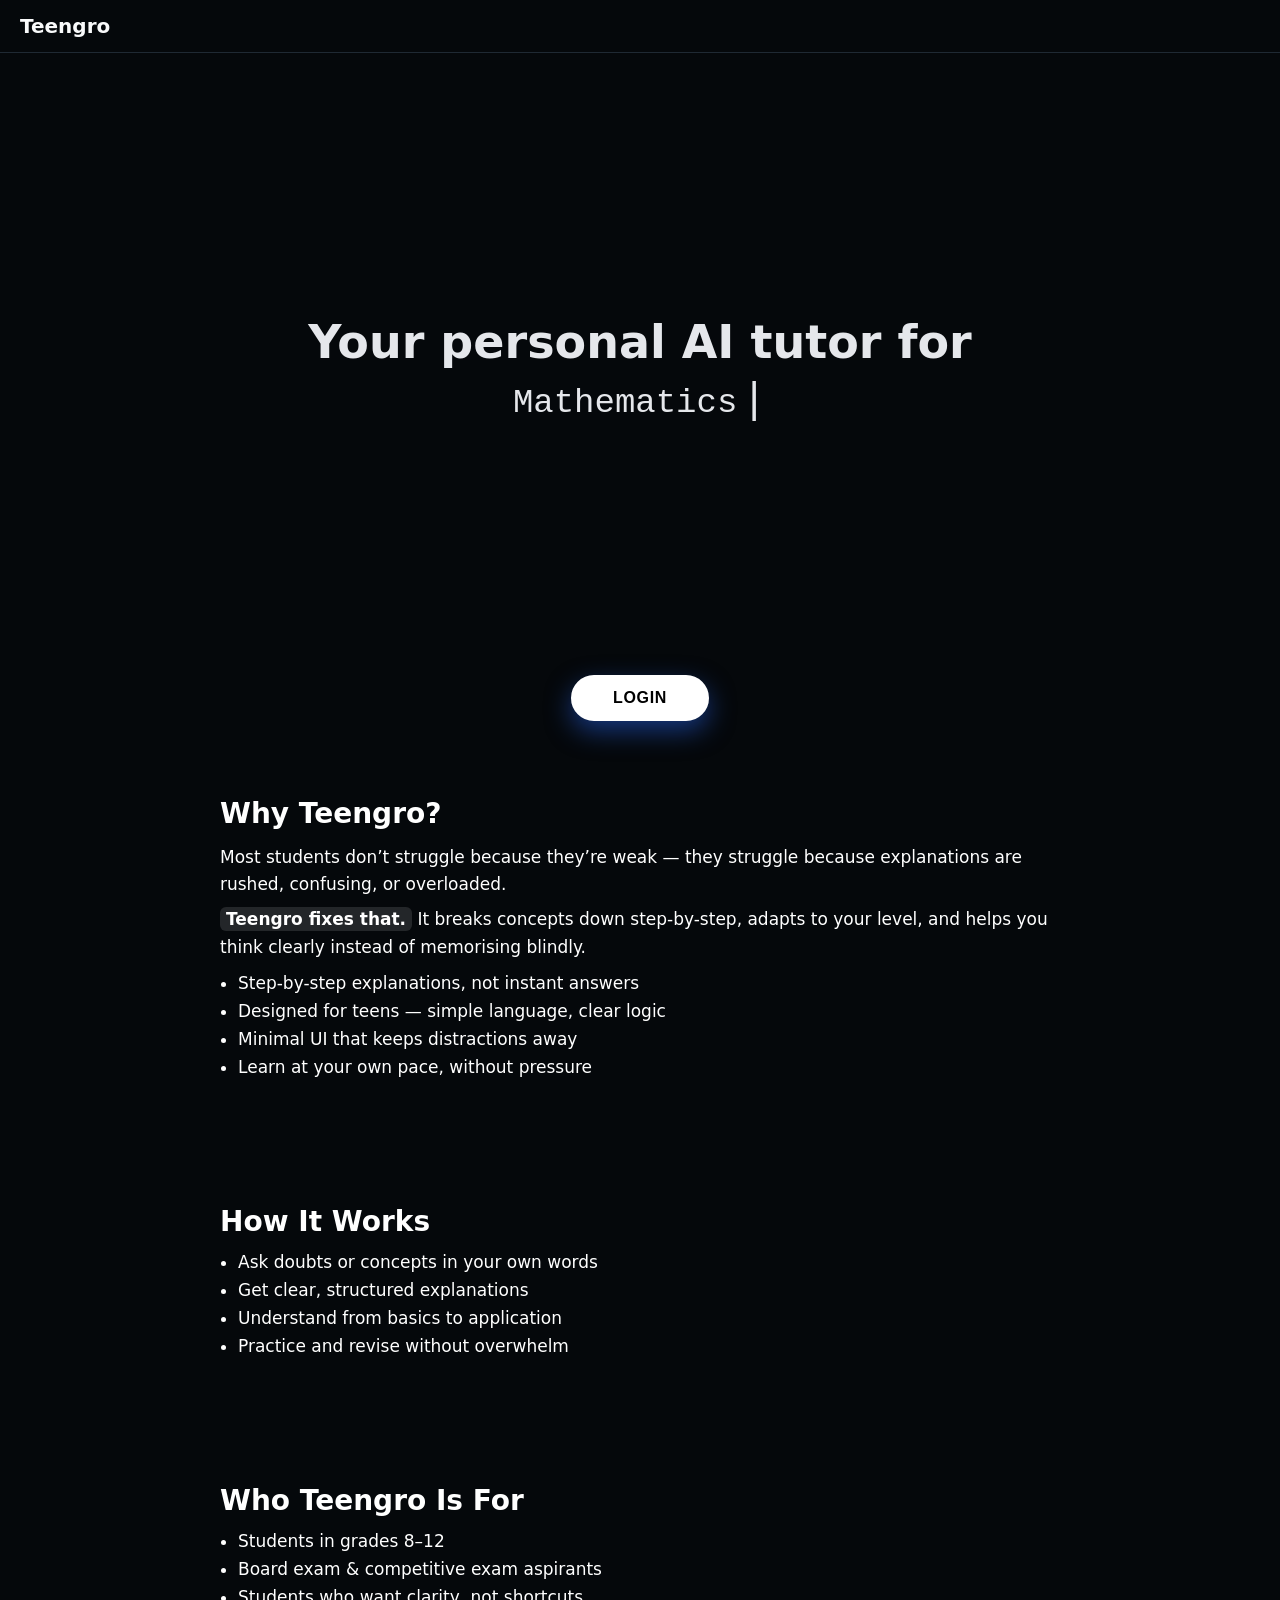
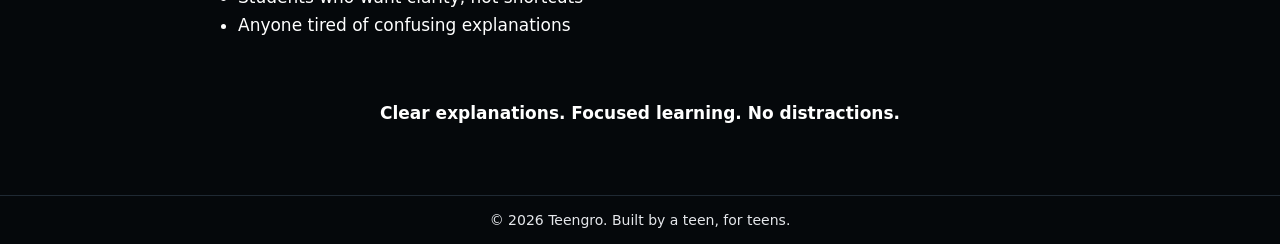
<file: index.html>
<!DOCTYPE html>
<html lang="en">
<head>
  <meta charset="UTF-8" />
  <meta name="viewport" content="width=device-width, initial-scale=1.0"/>
  <meta name="description" content="Teengro is a minimalist AI tutor for students in grades 8–12. Get clear, step-by-step explanations without distractions." />
  <title>Teengro — Your Personal AI Tutor</title>
  <link rel="stylesheet" href="styles.css" />
  <link rel="shortcut icon" href="/favicon.ico" type="image/x-icon">
  <!-- Google tag (gtag.js) -->
<script async src="https://www.googletagmanager.com/gtag/js?id=G-2VSQ0W9FYV"></script>
<script>
  window.dataLayer = window.dataLayer || [];
  function gtag(){dataLayer.push(arguments);}
  gtag('js', new Date());

  gtag('config', 'G-2VSQ0W9FYV');
</script>

  <style>
  
.login-cta {
  margin-top: -14px;
  margin-bottom: 16px;
  display: flex;
  justify-content: center;
}


    .login-btn {
      padding: 12px 40px;
      font-size: 1rem;
      font-weight: 600;
      border-radius: 999px;
      border: 2px solid transparent;
      cursor: pointer;
      background: transparent;
      transition: all 0.25s ease;
    }

    body[data-theme="dark"] .login-btn {
      background: #ffffff;
      color: #000000;
      border-color: #ffffff;
    }

    body[data-theme="dark"] .login-btn:hover {
      background: transparent;
      color: #ffffff;
    }

    body[data-theme="light"] .login-btn {
      background: #000000;
      color: #ffffff;
      border-color: #000000;
    }

    body[data-theme="light"] .login-btn:hover {
      background: transparent;
      color: #000000;
    }
  </style>
</head>

<body data-theme="dark">

<header class="navbar">
  <div class="logo"><b>Teengro</b></div>

  <div class="nav-right">
    <button class="hamburger" id="menuToggle" aria-label="Menu">
      <span></span><span></span><span></span>
    </button>
  </div>

  <div class="menu-dropdown" id="menuDropdown">
    <a href="index.html">Home</a>
    <a href="login.html">Login</a>
    <a href="founder.html">Meet the Founder</a>
    <button id="themeToggle">Change theme</button>
  </div>
</header>

<section class="hero">
  <h1>Your personal AI tutor for</h1>

  <div class="typewriter">
    <span id="text"></span><span class="cursor">|</span>
  </div>

  <!-- NEW SUBTITLE -->
</section>

  <div class="login-cta">
    <a href="login.html">
      <button class="login-btn" id="loginBtn"></button>
    </a>
  </div>
</section>

<!-- WHY TEENGRO -->
<section class="section">
  <h2>Why Teengro?</h2>

  <p>
    Most students don’t struggle because they’re weak — they struggle because
    explanations are rushed, confusing, or overloaded.
  </p>

  <p>
    <strong>Teengro fixes that.</strong> It breaks concepts down step-by-step,
    adapts to your level, and helps you think clearly instead of memorising blindly.
  </p>

  <ul>
    <li>Step-by-step explanations, not instant answers</li>
    <li>Designed for teens — simple language, clear logic</li>
    <li>Minimal UI that keeps distractions away</li>
    <li>Learn at your own pace, without pressure</li>
  </ul>
</section>

<!-- HOW IT WORKS -->
<section class="section">
  <h2>How It Works</h2>
  <ul>
    <li>Ask doubts or concepts in your own words</li>
    <li>Get clear, structured explanations</li>
    <li>Understand from basics to application</li>
    <li>Practice and revise without overwhelm</li>
  </ul>
</section>

<!-- WHO IT IS FOR -->
<section class="section">
  <h2>Who Teengro Is For</h2>
  <ul>
    <li>Students in grades 8–12</li>
    <li>Board exam & competitive exam aspirants</li>
    <li>Students who want clarity, not shortcuts</li>
    <li>Anyone tired of confusing explanations</li>
  </ul><br><br><br>

<b><p style="justify-content: center; align-items: center; text-align: center;">
    Clear explanations. Focused learning. No distractions.
</p></b>
  
</section>

<footer class="about-footer">
  © 2026 Teengro. Built by a teen, for teens.
</footer>

<script>
document.addEventListener("DOMContentLoaded", function () {
  const el = document.getElementById("text");
  const words = [
    "Mathematics","Physics","Chemistry","Biology",
    "English Literature","English Grammar",
    "Geography","History & Civics",
    "Computer Applications"
  ];

  let i = 0, j = 0, del = false;

  function loop() {
    const word = words[i];
    el.textContent = del
      ? word.substring(0, j--)
      : word.substring(0, j++);

    if (!del && j === word.length) {
      setTimeout(() => del = true, 1200);
    }

    if (del && j === 0) {
      del = false;
      i = (i + 1) % words.length;
    }

    setTimeout(loop, del ? 80 : 120);
  }

  loop();
  document.getElementById("loginBtn").textContent = "Login";
});
</script>

<script src="script.js"></script>
</body>
</html>
</file>
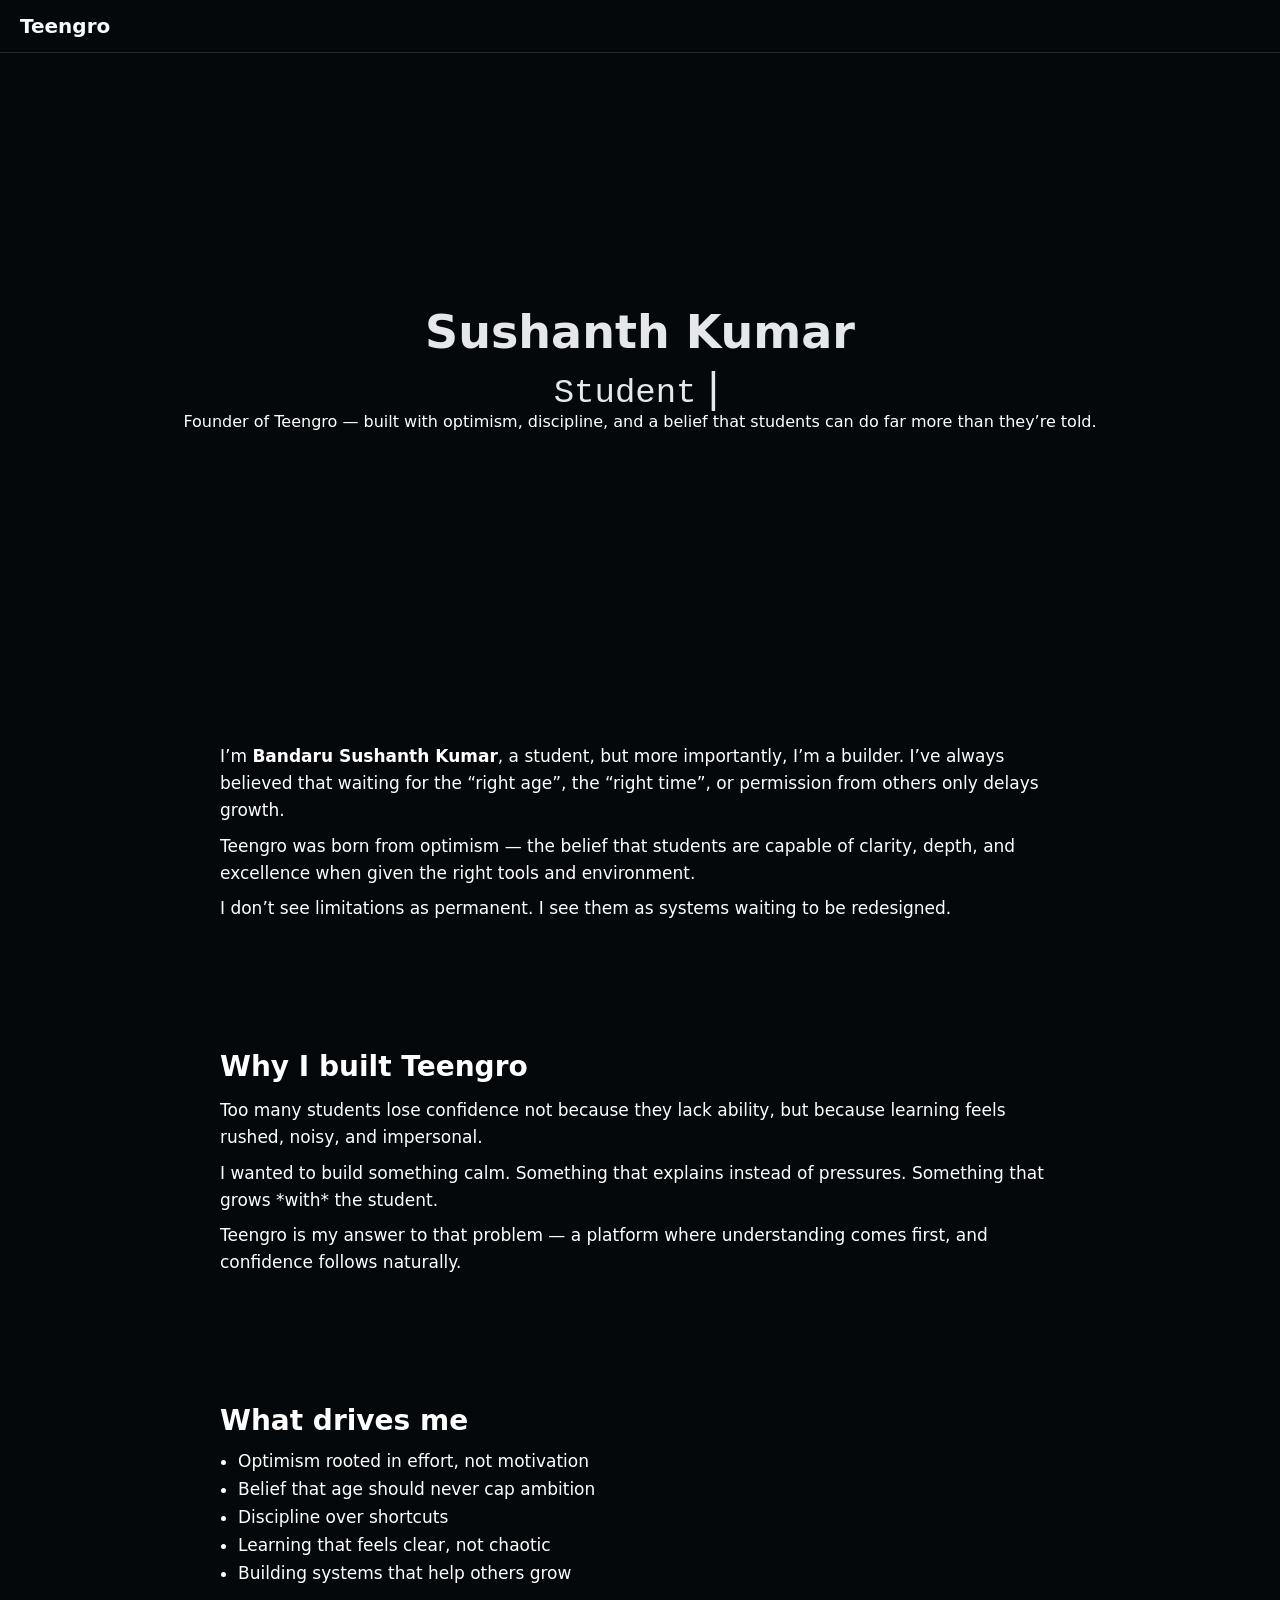
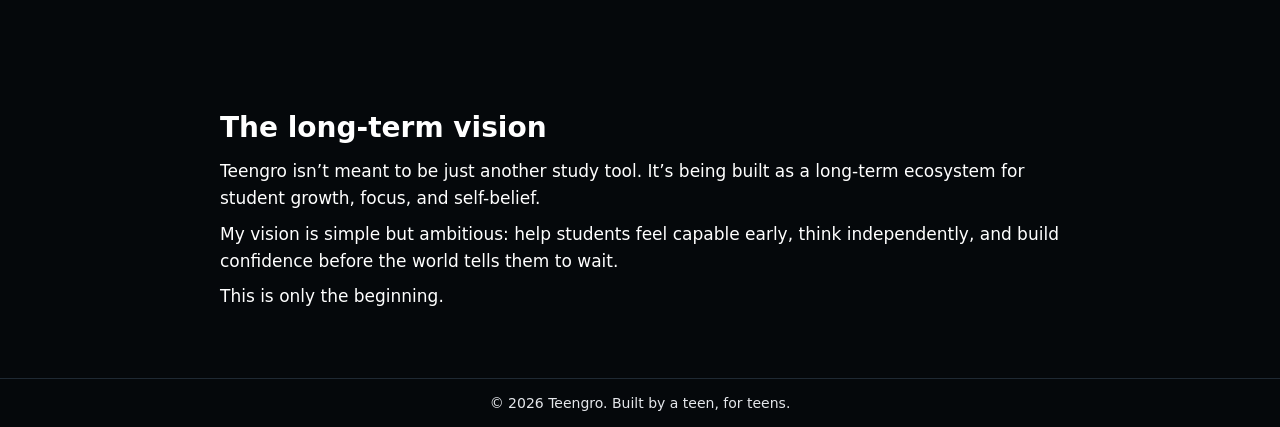
<file: founder.html>
<!DOCTYPE html>
<html lang="en">
<head>
  <meta charset="UTF-8" />
  <meta name="viewport" content="width=device-width, initial-scale=1.0"/>
  <meta name="description" content="Meet the student founder behind Teengro — an AI-powered learning platform built for clarity and focus." />
  <title>Meet the Founder | Teengro</title>
  <link rel="stylesheet" href="styles.css" />
  <link rel="icon" href="/favicon.ico" sizes="any">
  <link rel="shortcut icon" href="/favicon.ico" type="image/x-icon">
  <style>
  body[data-theme="light"] section p,
  body[data-theme="light"] section li {
    color: #000000;
  }

  body[data-theme="dark"] section p,
  body[data-theme="dark"] section li {
    color: #ffffff;
  }
</style>

</head>

<body class="about-body" data-theme="dark">

  <!-- =====================
        NAVBAR (UNCHANGED)
  ====================== -->
  <header class="navbar">
    <div class="logo"><b>Teengro</b></div>

    <div class="nav-right">
      <button
        class="hamburger hamburger-about"
        id="menuToggle"
        aria-label="Menu"
        type="button"
      >
        <span></span>
        <span></span>
        <span></span>
      </button>
    </div>

    <div class="menu-dropdown" id="menuDropdown">
      <a href="index.html">Home</a>
      <a href="login.html">Login</a>
      <a href="founder.html">Meet the Founder</a>
      <button id="themeToggle">Change theme</button>
    </div>
  </header>

  <!-- =====================
        HERO
  ====================== -->
  <section class="hero">
    <h1>Sushanth Kumar</h1>

    <div class="typewriter">
      <span id="founderText"></span><span class="cursor">|</span>
    </div>

    <p class="hero-subtext">
      Founder of Teengro — built with optimism, discipline,
      and a belief that students can do far more than they’re told.
    </p>
  </section>

  <!-- =====================
        CONTENT
  ====================== -->
  <section class="section">
    <p>
      I’m <b>Bandaru Sushanth Kumar</b>, a student, but more importantly, I’m a builder.
      I’ve always believed that waiting for the “right age”,
      the “right time”, or permission from others only delays growth.
    </p>
    
    <p>
      Teengro was born from optimism —
      the belief that students are capable of clarity, depth,
      and excellence when given the right tools and environment.
    </p>

    <p>
      I don’t see limitations as permanent.
      I see them as systems waiting to be redesigned.
    </p>
  </section>

  <section class="section">
    <h2>Why I built Teengro</h2>
    <p>
      Too many students lose confidence not because they lack ability,
      but because learning feels rushed, noisy, and impersonal.
    </p>

    <p>
      I wanted to build something calm.
      Something that explains instead of pressures.
      Something that grows *with* the student.
    </p>

    <p>
      Teengro is my answer to that problem —
      a platform where understanding comes first,
      and confidence follows naturally.
    </p>
    
  </section>

  <section class="section">
    <h2>What drives me</h2>
    <ul>
      
      <li> Optimism rooted in effort, not motivation</li>
      <li> Belief that age should never cap ambition</li>
      <li> Discipline over shortcuts</li>
      <li> Learning that feels clear, not chaotic</li>
      <li> Building systems that help others grow</li>
    </ul>
  </section>

  <section class="section">
    <h2>The long-term vision</h2>
    <p>
      Teengro isn’t meant to be just another study tool.
      It’s being built as a long-term ecosystem
      for student growth, focus, and self-belief.
    </p>

    <p>
      My vision is simple but ambitious:
      help students feel capable early,
      think independently,
      and build confidence before the world tells them to wait.
    </p>

    <p>
      This is only the beginning.
    </p>
  </section>

  <!-- =====================
        FOOTER
  ====================== -->
  <footer class="about-footer">
    © 2026 Teengro. Built by a teen, for teens.
  </footer>

  <!-- =====================
        TYPEWRITER SCRIPT
  ====================== -->
  <script>
    document.addEventListener("DOMContentLoaded", function () {
      const el = document.getElementById("founderText");
      if (!el) return;

      const words = [
        "Student",
        "Entrepreneur",
        "Philanthropist",
        "Athlete",
        "Optimist",
        "Builder"
      ];

      let wordIndex = 0;
      let charIndex = 0;
      let isDeleting = false;

      function loop() {
        const current = words[wordIndex];

        if (!isDeleting) {
          el.textContent = current.substring(0, charIndex + 1);
          charIndex++;

          if (charIndex === current.length) {
            setTimeout(() => (isDeleting = true), 1200);
          }
        } else {
          el.textContent = current.substring(0, charIndex - 1);
          charIndex--;

          if (charIndex === 0) {
            isDeleting = false;
            wordIndex = (wordIndex + 1) % words.length;
          }
        }

        setTimeout(loop, isDeleting ? 80 : 120);
      }

      loop();
    });
  </script>

  <script src="script.js"></script>

</body>
</html>
</file>
<file: styles.css>
/* ===================== RESET ===================== */

* {
  margin: 0;
  padding: 0;
  box-sizing: border-box;
}

html,
body {
  height: 100%;
}

/* ===================== THEME TOKENS ===================== */

:root {
  --bg-main-dark: #05080b;
  --bg-chat-dark: #05080b;
  --bg-bubble-bot-dark: #111827;
  --bg-input-dark: #111827;
  --border-dark: #1f2933;
  --text-main-dark: #e5e7eb;

  --bg-main-light: #f3f4f6;
  --bg-chat-light: #ffffff;
  --bg-bubble-bot-light: #f3f4f6;
  --bg-input-light: #ffffff;
  --border-light: #e5e7eb;
  --text-main-light: #111827;
}

/* ===================== BASE ===================== */

body {
  font-family: system-ui, -apple-system, BlinkMacSystemFont, "Segoe UI",
    sans-serif;
}

body[data-theme="dark"] {
  background: var(--bg-main-dark);
  color: var(--text-main-dark);
}

body[data-theme="light"] {
  background: var(--bg-main-light);
  color: var(--text-main-light);
}

.about-body {
  min-height: 100vh;
}

/* Chat background */

body[data-theme="dark"] .free-chat-window,
body[data-theme="light"] .free-chat-window {
  background: transparent;
}

/* Bot bubble colors per theme */

body[data-theme="dark"] .bot .message-bubble {
  background: var(--bg-bubble-bot-dark);
  border-color: var(--border-dark);
  color: var(--text-main-dark);
}

body[data-theme="light"] .bot .message-bubble {
  background: var(--bg-bubble-bot-light);
  border-color: var(--border-light);
  color: var(--text-main-light);
}

/* Input bar per theme */

body[data-theme="dark"] .free-input-bar {
  background: #111827;
  border-color: #4b5563;
}

body[data-theme="light"] .free-input-bar {
  background: #ffffff;
  border-color: #d1d5db;
}

/* ===================== NAVBAR & HAMBURGER ===================== */

.navbar {
  display: flex;
  justify-content: space-between;
  align-items: center;
  padding: 14px 20px;
  border-bottom: 1px solid #1f2933;
  position: sticky;
  top: 0;
  z-index: 200;
}

body[data-theme="dark"] .navbar {
  background: #05080b;
  border-bottom-color: #1f2933;
}

body[data-theme="light"] .navbar {
  background: #ffffff;
  border-bottom-color: #e5e7eb;
}

.logo {
  font-size: 20px;
  font-weight: 700;
}

body[data-theme="dark"] .logo {
  color: #f9fafb;
}
body[data-theme="light"] .logo {
  color: #111827;
}

/* Small title next to logo */

.nav-title {
  font-size: 0.85rem;
  font-weight: 500;
  margin-left: 8px;
  text-align: left;
  display: flex;
  flex-direction: column;
}

.nav-title h2 {
  font-size: 0.9rem;
  font-weight: 600;
  margin: 0;
}

/* Right side of navbar */

.nav-right {
  display: flex;
  align-items: center;
  gap: 18px;
}

.nav-links {
  display: flex;
  align-items: center;
  gap: 18px;
}

.nav-links a {
  text-decoration: none;
  font-weight: 500;
  font-size: 0.95rem;
}

body[data-theme="dark"] .nav-links a {
  color: #d1d5db;
}
body[data-theme="light"] .nav-links a {
  color: #4b5563;
}

.nav-links a:hover {
  color: #60a5fa;
}

/* Hamburger */

.hamburger {
  width: 28px;
  height: 20px;
  border: none;
  background: transparent;
  display: flex;
  flex-direction: column;
  justify-content: space-between;
  cursor: pointer;
  padding: 0;
}

.hamburger span {
  display: block;
  height: 2px;
  border-radius: 999px;
  background: #e5e7eb;
  transition: transform 0.2s ease, opacity 0.2s ease, background 0.2s ease;
}

body[data-theme="light"] .hamburger span {
  background: #111827;
}

/* Dropdown */

.menu-dropdown {
  position: absolute;
  top: 56px;
  right: 20px;
  min-width: 180px;
  background: #111827;
  border-radius: 12px;
  padding: 8px 0;
  border: 1px solid #374151;
  box-shadow: 0 14px 30px rgba(0, 0, 0, 0.5);
  display: none;
  flex-direction: column;
  z-index: 300;
}

.menu-dropdown a,
.menu-dropdown button {
  padding: 8px 14px;
  display: block;
  text-align: left;
  border: none;
  background: transparent;
  color: #e5e7eb;
  font-size: 0.9rem;
  cursor: pointer;
  text-decoration: none;
}

.menu-dropdown a:hover,
.menu-dropdown button:hover {
  background: #1f2937;
}

body[data-theme="light"] .menu-dropdown {
  background: #ffffff;
  border-color: #e5e7eb;
}

body[data-theme="light"] .menu-dropdown a,
body[data-theme="light"] .menu-dropdown button {
  color: #111827;
}

body[data-theme="light"] .menu-dropdown a:hover,
body[data-theme="light"] .menu-dropdown button:hover {
  background: #f3f4f6;
}

.menu-dropdown.open {
  display: flex;
}

/* ===================== ABOUT PAGE (SHARED STYLES) ===================== */

.hero {
  min-height: 70vh;
  display: flex;
  flex-direction: column;
  justify-content: center;
  align-items: center;
  text-align: center;
  padding: 40px 20px;
}

.hero h1 {
  font-size: 46px;
  font-weight: 700;
  margin-bottom: 10px;
}

/* Typewriter */

.typewriter {
  font-size: 34px;
  font-family: "Courier New", monospace;
}

.cursor {
  display: inline-block;
  margin-left: 4px;
  font-weight: 340;
  font-size: 43px;
  line-height: 1;
  animation: cursor-blink 0.9s steps(2, start) infinite;
}

@keyframes cursor-blink {
  0%,
  50% {
    opacity: 1;
  }
  51%,
  100% {
  opacity: 0;
  }
}

/* About sections */

.section {
  max-width: 900px;
  margin: auto;
  padding: 60px 30px;
}

.section h2 {
  font-size: 28px;
  margin-bottom: 12px;
}

.section p {
  font-size: 18px;
  line-height: 1.6;
}

.section ul {
  margin-top: 12px;
}

.section li {
  margin: 8px 0;
  font-size: 17px;
}

/* About footer */

.about-footer {
  text-align: center;
  padding: 16px;
  font-size: 14px;
  border-top: 1px solid #1f2933;
}

/* ===================== LOGIN LAYOUT & CARD ===================== */

.page-main {
  min-height: calc(100vh - 56px);
  display: flex;
  justify-content: center;
  align-items: flex-start;
  padding: 40px 16px 60px;
}

.login-page {
  align-items: center;
  padding-top: 100px;
}

.light-login-card {
  max-width: 420px;
  width: 100%;
  border-radius: 20px;
  padding: 32px 24px;
  border: 1px solid #1f2933;
  background: #05080b;
  box-shadow: 0 16px 40px rgba(0, 0, 0, 0.85);
  min-height: 340px;
}

/* Dark theme */
body[data-theme="dark"] .light-login-card {
  background: #05080b;
  border-color: #1f2933;
  color: #e5e7eb;
}

/* Light theme */
body[data-theme="light"] .light-login-card {
  background: #ffffff;
  border-color: #e5e7eb;
  color: #111827;
  box-shadow: 0 18px 40px rgba(15, 23, 42, 0.14);
}

.login-header {
  text-align: center;
  margin-bottom: 22px;
}

.login-header h1 {
  font-size: 1.7rem;
  font-weight: 700;
  letter-spacing: 0.01em;
}

body[data-theme="dark"] .login-header h1 {
  color: #f9fafb;
}

body[data-theme="light"] .login-header h1 {
  color: #111827;
}

.login-header p {
  margin-top: 6px;
  font-size: 0.9rem;
}

body[data-theme="dark"] .login-header p {
  color: #9ca3af;
}

body[data-theme="light"] .login-header p {
  color: #6b7280;
}

.login-divider {
  height: 1px;
  background: linear-gradient(to right, transparent, #1f2933, transparent);
  margin: 20px 0 22px;
}

.login-form {
  max-width: 420px;
  margin: 0 auto;
  display: flex;
  flex-direction: column;
  gap: 18px;
}

.login-field {
  display: flex;
  flex-direction: column;
  gap: 6px;
}

.login-field label {
  font-size: 0.82rem;
  font-weight: 600;
}

body[data-theme="dark"] .login-field label {
  color: #cbd5f5;
}

body[data-theme="light"] .login-field label {
  color: #374151;
}

.login-field input {
  height: 46px;
  border-radius: 999px;
  padding: 0 16px;
  font-size: 0.92rem;
  border: 1px solid #374151;
  background: #020617;
  color: #e5e7eb;
  transition: border 0.18s ease, box-shadow 0.18s ease, background 0.18s ease;
}

body[data-theme="light"] .login-field input {
  background: #f9fafb;
  border-color: #d1d5db;
  color: #111827;
}

.login-field input::placeholder {
  color: #6b7280;
}

body[data-theme="light"] .login-field input::placeholder {
  color: #9ca3af;
}

.login-field input:focus {
  outline: none;
  border-color: #3b82f6;
  box-shadow: 0 0 0 2px rgba(37, 99, 235, 0.35);
}

.login-btn {
  margin-top: 6px;
  align-self: center;
  padding: 11px 30px;
  border-radius: 999px;
  border: none;
  background: linear-gradient(135deg, #3b82f6, #2563eb);
  color: #f9fafb;
  font-size: 0.9rem;
  font-weight: 600;
  cursor: pointer;
  letter-spacing: 0.04em;
  text-transform: uppercase;
  transition: transform 0.12s ease, box-shadow 0.18s ease, filter 0.15s ease;
  box-shadow: 0 10px 26px rgba(37, 99, 235, 0.5);
}

.login-btn:hover {
  transform: translateY(-1px);
  box-shadow: 0 14px 32px rgba(37, 99, 235, 0.7);
  filter: brightness(1.03);
}

.login-btn:active {
  transform: translateY(0);
  box-shadow: 0 8px 18px rgba(37, 99, 235, 0.55);
}

.subtle-link {
  color: #60a5fa;
  text-decoration: none;
  font-size: 0.85rem;
}

.subtle-link:hover {
  text-decoration: underline;
}

/* ===================== MESSAGE BUBBLES ===================== */

.message-row {
  display: flex;
  width: 100%;
}

.message-row.user {
  justify-content: flex-end;
}

.message-row.bot {
  justify-content: flex-start;
}

.message-bubble {
  max-width: 78%;
  padding: 10px 12px;
  font-size: 0.9rem;
  line-height: 1.55;
  border-radius: 14px;
  animation: messageIn 0.2s ease;
}

/* User bubble */

.user .message-bubble {
  background: #2563eb;
  color: #f9fafb;
  border-bottom-right-radius: 4px;
}

/* Bot bubble default */

.bot .message-bubble {
  background: #111827;
  color: #e5e7eb;
  border: 1px solid #1f2933;
  border-bottom-left-radius: 4px;
}

@keyframes messageIn {
  from {
    opacity: 0;
    transform: translateY(6px);
  }
  to {
    opacity: 1;
    transform: translateY(0);
  }
}

/* Optional small meta text inside bot bubble */
.meta-text {
  font-size: 0.7rem;
  opacity: 0.7;
  margin-bottom: 4px;
}

/* ===================== AI CONTROLS (FIXED TOP UNDER NAVBAR) ===================== */

.ai-shell {
  max-width: 960px;
  width: 100%;
  margin: 0 auto;
}

/* Controls fixed under navbar, centered within max-width */
.ai-controls {
  position: fixed;
  left: 0;
  right: 0;
  top: 56px;               /* just below navbar */
  z-index: 140;
  max-width: 900px;
  margin: 0 auto;
  display: flex;
  flex-wrap: wrap;
  gap: 10px;
  padding: 8px 12px;
  border-radius: 14px;
  border: 1px solid #1f2933;
  background: #020617;
}

body[data-theme="light"] .ai-controls {
  background: #e5e7eb;
}

/* Base controls */

.ai-control {
  display: flex;
  flex-direction: column;
  gap: 4px;
  min-width: 150px;
  flex: 1 1 0;
}

.ai-control label {
  font-size: 0.75rem;
  font-weight: 500;
}

body[data-theme="dark"] .ai-control label {
  color: #e5e7eb;
}

body[data-theme="light"] .ai-control label {
  color: #374151;
}

.ai-control select,
.ai-control input {
  height: 40px;
  border-radius: 999px;
  border: 1px solid #374151;
  padding: 0 14px;
  font-size: 0.85rem;
  outline: none;
  transition: border 0.18s ease, box-shadow 0.18s ease, background 0.18s ease;
}

body[data-theme="dark"] .ai-control select,
body[data-theme="dark"] .ai-control input {
  color: #e5e7eb;
  background: #020617;
  border-color: #374151;
}

body[data-theme="light"] .ai-control select,
body[data-theme="light"] .ai-control input {
  color: #111827;
  background: #ffffff;
  border-color: #d1d5db;
}

/* Hover/focus – dark */
body[data-theme="dark"] .ai-control select:hover,
body[data-theme="dark"] .ai-control input:hover {
  border-color: #4b5563;
}

body[data-theme="dark"] .ai-control select:focus,
body[data-theme="dark"] .ai-control input:focus {
  border-color: #2563eb;
  box-shadow: 0 0 0 2px rgba(37, 99, 235, 0.35);
}

/* Hover/focus – light */
body[data-theme="light"] .ai-control select:hover,
body[data-theme="light"] .ai-control input:hover {
  border-color: #9ca3af;
}

body[data-theme="light"] .ai-control select:focus,
body[data-theme="light"] .ai-control input:focus {
  border-color: #2563eb;
  box-shadow: 0 0 0 2px rgba(37, 99, 235, 0.25);
}

/* ===================== FREE STYLE CHAT LAYOUT ===================== */

.free-chat-shell {
  position: relative;
  min-height: 70vh;
  display: flex;
  flex-direction: column;
  align-items: center;
}

/* Chat area: top padding = navbar + controls, so answers never go behind */

.free-chat-window {
  width: 100%;
  max-width: 900px;
  margin: 0 auto;
  padding: 132px 12px 200px;   /* 132px top ensures chat starts below controls */
  display: flex;
  flex-direction: column;
  gap: 12px;
  overflow-y: auto;
}

.free-chat-window::-webkit-scrollbar {
  width: 6px;
}

.free-chat-window::-webkit-scrollbar-thumb {
  background: #4b5563;
  border-radius: 999px;
}

/* Floating input centered at bottom */

.free-input-wrapper {
  position: fixed;
  left: 0;
  right: 0;
  bottom: 16px;
  display: flex;
  justify-content: center;
  pointer-events: none;
}

.free-input-bar {
  pointer-events: auto;
  width: 100%;
  max-width: 900px;
  display: flex;
  align-items: center;
  gap: 8px;
  padding: 10px 12px;
  border-radius: 999px;
  box-shadow: 0 20px 40px rgba(0, 0, 0, 0.7);
  border: 1px solid transparent;
}

/* Textarea inside bar */

.free-input-bar textarea {
  flex: 1;
  border: none;
  resize: none;
  min-height: 40px;
  max-height: 72px;
  padding: 6px 8px;
  font-size: 0.95rem;
  background: transparent;
  outline: none;
  overflow-y: auto;
}

body[data-theme="dark"] .free-input-bar textarea {
  color: #e5e7eb;
}

body[data-theme="light"] .free-input-bar textarea {
  color: #111827;
}

.free-input-bar textarea::placeholder {
  color: #9ca3af;
}

/* Send button */

.free-input-bar button {
  flex-shrink: 0;
  width: 40px;
  height: 40px;
  border-radius: 999px;
  border: none;
  background: #10b981;
  color: #020617;
  font-size: 1.1rem;
  font-weight: 700;
  cursor: pointer;
  display: inline-flex;
  align-items: center;
  justify-content: center;
  transition: transform 0.12s ease, box-shadow 0.18s ease, opacity 0.15s ease;
}

.free-input-bar button:hover {
  transform: translateY(-1px);
  box-shadow: 0 10px 24px rgba(16, 185, 129, 0.4);
}

.free-input-bar button:active {
  transform: translateY(0);
  box-shadow: none;
}

.free-input-bar button:disabled {
  background: #6b7280;
  cursor: not-allowed;
  box-shadow: none;
}

/* Loading spinner */

.send-spinner {
  width: 18px;
  height: 18px;
  border-radius: 50%;
  border: 2px solid rgba(249, 250, 251, 0.4);
  border-top-color: #f9fafb;
  animation: send-spin 0.6s linear infinite;
}

@keyframes send-spin {
  to {
    transform: rotate(360deg);
  }
}

/* === NEW ABOUT & FOUNDER STYLES === */

.hero-subtitle {
  font-size: 20px;
  opacity: 0.85;
  margin-bottom: 12px;
  text-align: center;
}

.hero-cta {
  display: inline-block;
  margin-top: 22px;
  padding: 12px 32px;
  border-radius: 999px;
  background: linear-gradient(135deg, #3b82f6, #2563eb);
  color: #fff;
  text-decoration: none;
  font-weight: 600;
  text-align: center;
  transition: 0.25s ease;
}

.hero-cta:hover {
  transform: translateY(-3px);
  box-shadow: 0 10px 24px rgba(37, 99, 235, 0.5);
}

.section h2 {
  font-size: 28px;
  margin-bottom: 14px;
}

.section p,
.section li {
  font-size: 17px;
  color: #d1d5db;
  margin-bottom: 8px;
}

.founder-section {
  text-align: center;
  max-width: 850px;
  margin: auto;
  padding-top: 40px;
}

strong {
  font-weight: 600;
  padding: 2px 6px;
  border-radius: 6px;
  background: rgba(255, 255, 255, 0.12);
}

body[data-theme="light"] strong {
  background: rgba(0, 0, 0, 0.1);
}

/* ===================== RESPONSIVE (MOBILE) ===================== */

@media (max-width: 768px) {
  .navbar {
    padding: 10px 12px;
  }

  .page-main {
    padding: 8px 10px 60px;
  }

  .ai-controls {
    top: 52px;              /* slightly tighter under navbar */
    padding: 6px 8px;
    gap: 4px;
    border-radius: 10px;
  }

  .ai-control {
    flex: 1 1 48%;
    min-width: 0;
  }

  .ai-control label {
    font-size: 0.7rem;
  }

  .ai-control select,
  .ai-control input {
    height: 32px;
    padding: 0 10px;
    font-size: 0.75rem;
  }

  /* Smaller top padding but still clears navbar + controls */
  .free-chat-window {
    padding: 118px 8px 210px;
  }

  .free-input-wrapper {
    bottom: 10px;
  }

  .free-input-bar {
    margin: 0 8px;
    padding: 8px 10px;
  }

  .free-input-bar textarea {
    font-size: 0.9rem;
  }
}
/* === HOMEPAGE ADDITIONS ONLY === */

.hero-subtitle {
  font-size: 20px;
  opacity: 0.85;
  margin-top: 6px;
  margin-bottom: 8px;
  text-align: center;
}

/* Lists look clean & readable */
.section ul {
  margin-top: 12px;
  padding-left: 18px;
}

.section li {
  margin-bottom: 8px;
}

/* Emphasis without color change */
strong {
  font-weight: 600;
  padding: 2px 6px;
  border-radius: 6px;
  background: rgba(255, 255, 255, 0.12);
}

/* Light theme emphasis background */
body[data-theme="light"] strong {
  background: rgba(0, 0, 0, 0.1);
}

/* === FORCE BLACK TEXT IN LIGHT THEME (HOMEPAGE) === */
body[data-theme="light"] .section p,
body[data-theme="light"] .section li,
body[data-theme="light"] .section h2,
body[data-theme="light"] .hero-subtitle {
  color: #000000;
}

body[data-theme="dark"] .section p,
body[data-theme="dark"] .section li,
body[data-theme="dark"] .section h2,
body[data-theme="dark"] .hero-subtitle {
  color: #ffffff;
}


.auth-message {
  margin-top: 10px;
  text-align: center;
  font-size: 0.9rem;
}

.auth-message.error {
  color: #ef4444;
}

.auth-message.success {
  color: #22c55e;
}

.auth-message.info {
  color: #60a5fa;
}
/* ===============================
   AUTH MESSAGE (LOGIN / SIGNUP)
   =============================== */

.auth-message {
  width: 100%;
  padding: 10px 14px;
  margin-bottom: 14px;
  border-radius: 10px;
  font-size: 0.9rem;
  font-weight: 500;
  text-align: center;
  transition: all 0.3s ease;
}

/* Success */
.auth-message.success {
  background: rgba(34, 197, 94, 0.12);
  color: #22c55e;
  border: 1px solid rgba(34, 197, 94, 0.35);
}

/* Error */
.auth-message.error {
  background: rgba(239, 68, 68, 0.12);
  color: #ef4444;
  border: 1px solid rgba(239, 68, 68, 0.35);
}

/* Hidden by default */
.auth-message.hidden {
  display: none;
}

/* Dark mode fine-tuning */
body[data-theme="dark"] .auth-message.success {
  background: rgba(34, 197, 94, 0.18);
}

body[data-theme="dark"] .auth-message.error {
  background: rgba(239, 68, 68, 0.18);
}
</file>
